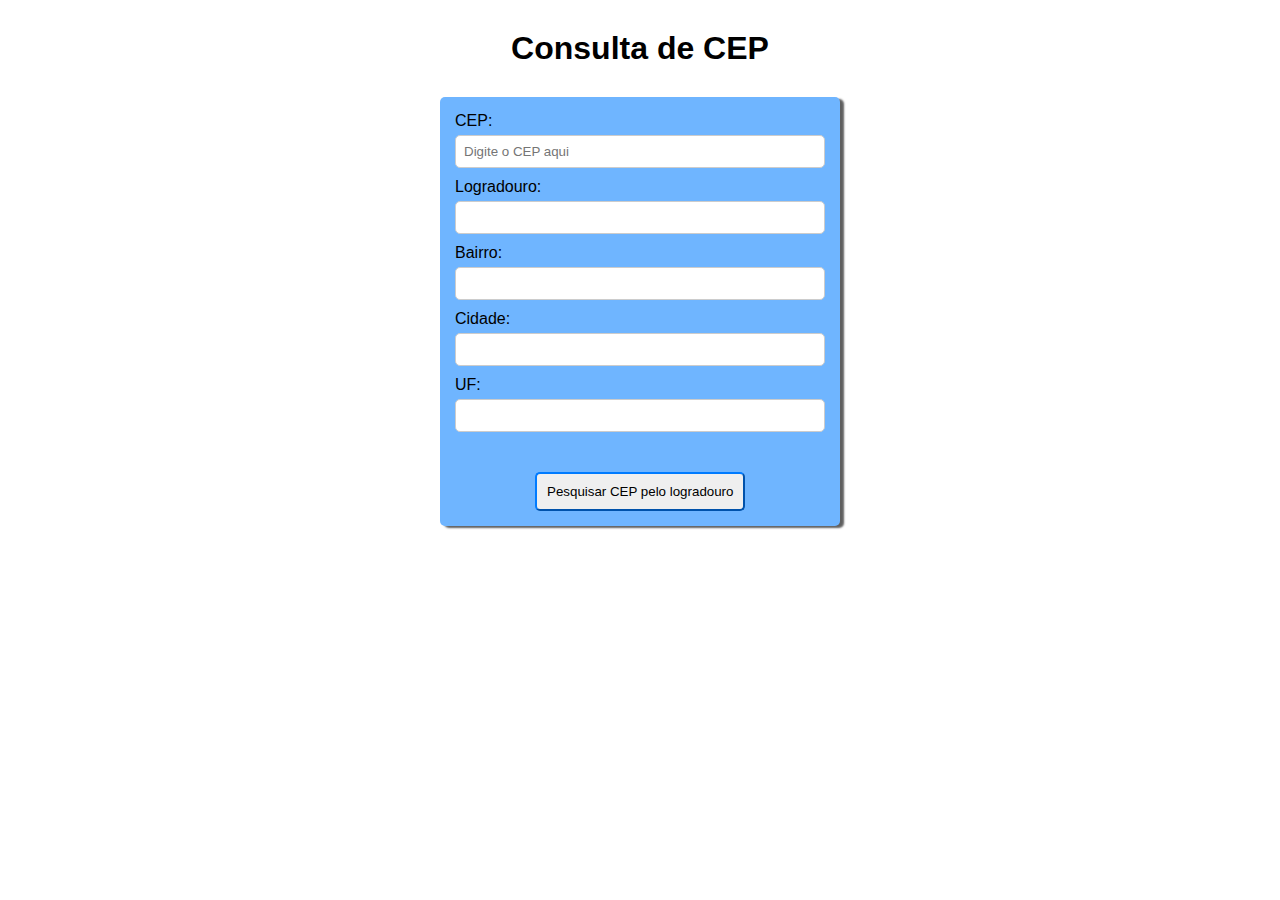
<file: index.html>
<!DOCTYPE html>
<html lang="pt-BR">
<head>
    <meta charset="UTF-8">
    <meta name="viewport" content="width=device-width, initial-scale=1.0">
    <link rel="stylesheet" href="style.css">
    <title>Consulta CEP</title>
</head>
<body>
    <h1>Consulta de CEP</h1>

    <form action="">

        <div class="controle-form">
            <label for="cep">CEP:</label>
            <input type="text" id="cep" placeholder="Digite o CEP aqui" onblur="consultaCEP(this.value)">
        </div>

        <div class="controle-form">
            <label for="logradouro">Logradouro:</label>
            <input type="text" id="logradouro">
        </div>

        <div class="controle-form">
            <label for="bairro">Bairro:</label>
            <input type="text" id="bairro">
        </div>

        <div class="controle-form">
            <label for="cidade">Cidade:</label>
            <input type="text" id="cidade">
        </div>

        <div class="controle-form">
            <label for="uf">UF:</label>
            <input type="text" id="uf">
        </div>

        <button type="button" id="pesquisaRua" onclick="pesquisarPorLogradouro()">
            Pesquisar CEP pelo logradouro
        </button>

    </form>

   

    <script src="script.js"></script>
    <!-- <script>
        document.querySelector('#cep').addEventListener('blur', () => {
            const cep = document.querySelector('#cep').value;
            consultaCEP(cep);
        });
    </script> -->
</body>
</html>
</file>
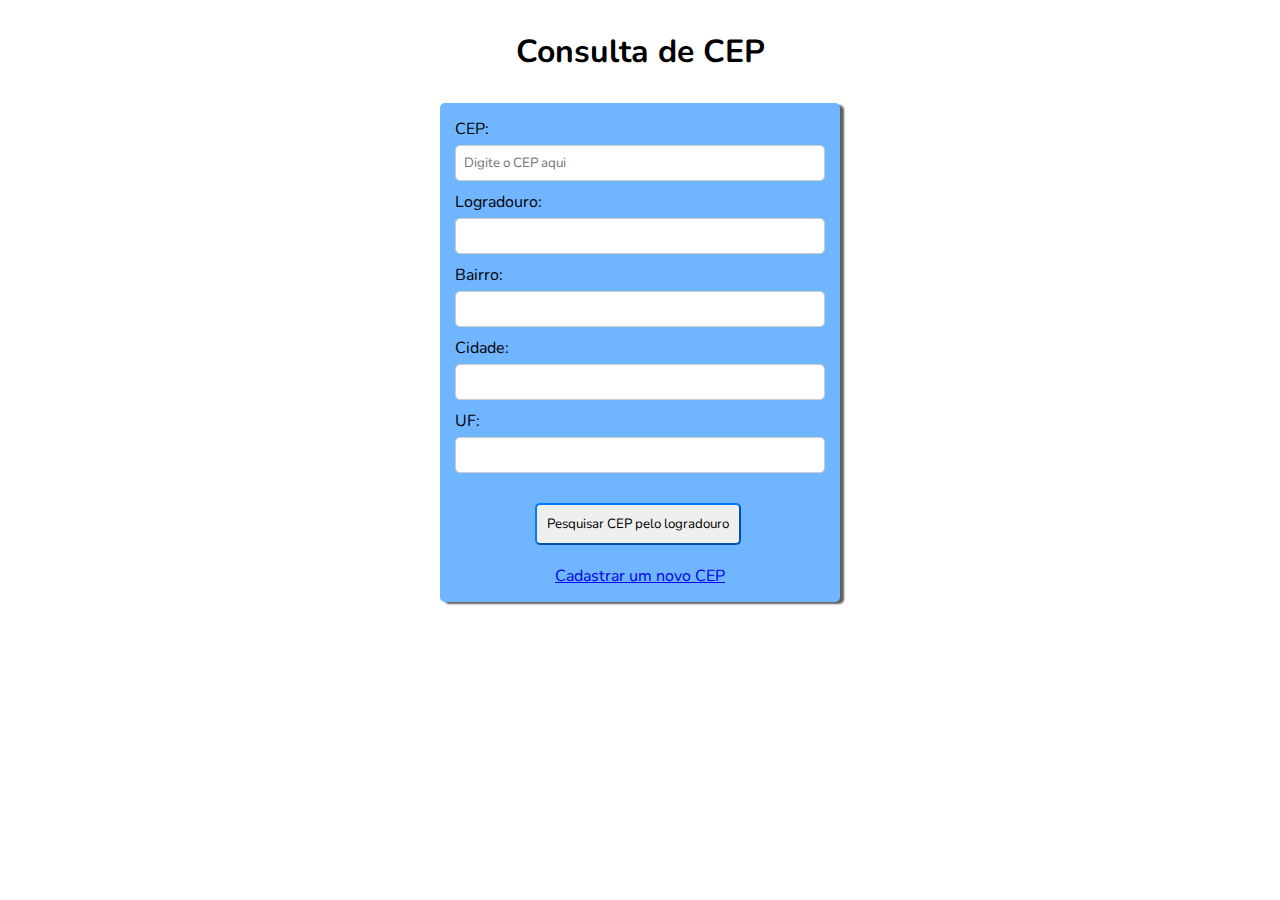
<file: public/index.html>
<!DOCTYPE html>
<html lang="pt-BR">
<head>
    <meta charset="UTF-8">
    <meta name="viewport" content="width=device-width, initial-scale=1.0">
    <link rel="stylesheet" href="style.css">
    <title>Consulta CEP</title>
</head>
<body>
    <h1>Consulta de CEP</h1>

    <form action="">

        <div class="controle-form">
            <label for="cep">CEP:</label>
            <input type="text" id="cep" placeholder="Digite o CEP aqui" onblur="consultaCEP(this.value)">
        </div>

        <div class="controle-form">
            <label for="logradouro">Logradouro:</label>
            <input type="text" id="logradouro">
        </div>

        <div class="controle-form">
            <label for="bairro">Bairro:</label>
            <input type="text" id="bairro">
        </div>

        <div class="controle-form">
            <label for="cidade">Cidade:</label>
            <input type="text" id="cidade">
        </div>

        <div class="controle-form">
            <label for="uf">UF:</label>
            <input type="text" id="uf">
        </div>

        <button type="button" id="pesquisaRua" onclick="pesquisarPorLogradouro()">
            Pesquisar CEP pelo logradouro
        </button>
        <br>
        <a href="login.html">Cadastrar um novo CEP</a>

    </form>


    <script src="script.js"></script>
    <!-- <script>
        document.querySelector('#cep').addEventListener('blur', () => {
            const cep = document.querySelector('#cep').value;
            consultaCEP(cep);
        });
    </script> -->
</body>
</html>
</file>
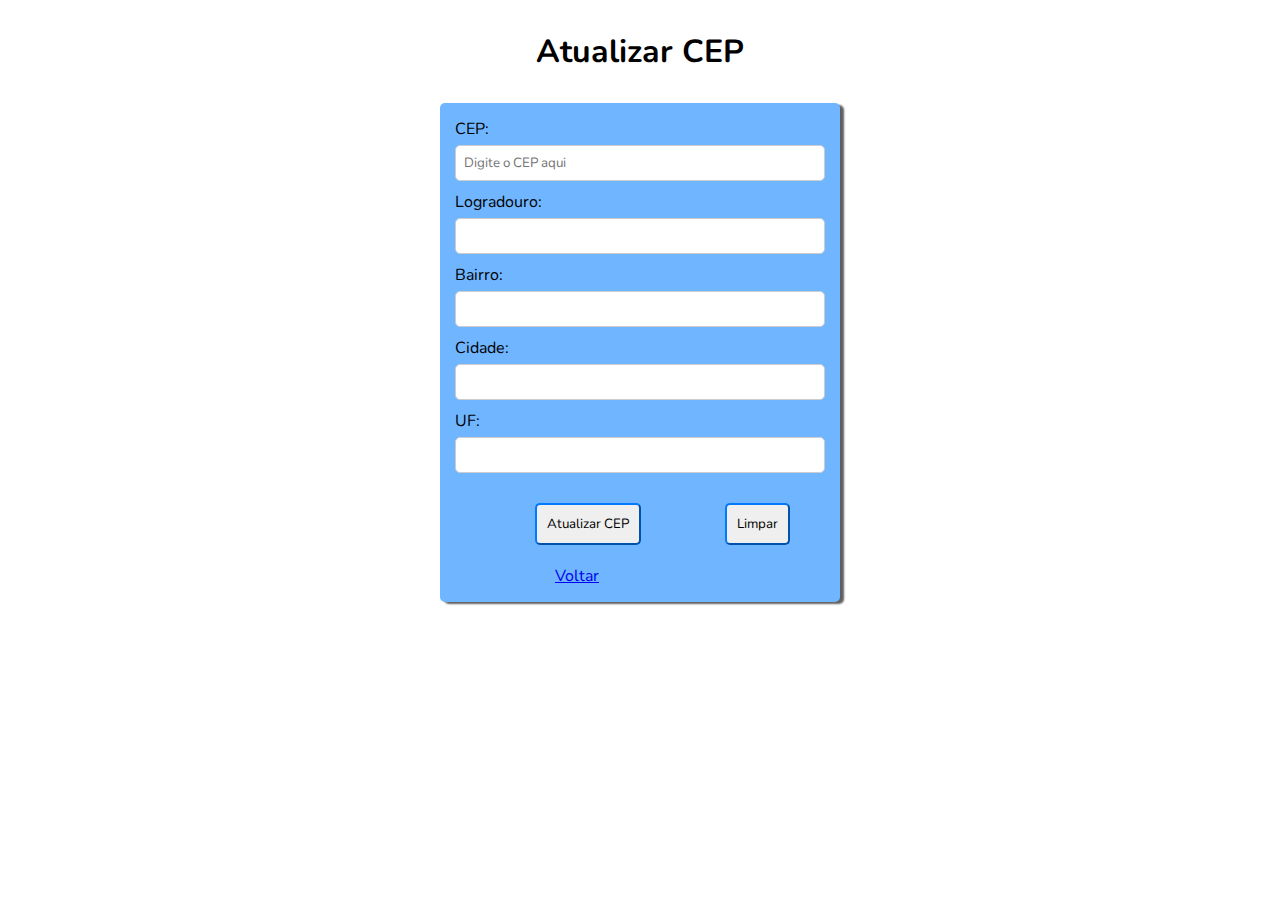
<file: public/atualizar_cep.html>
<!DOCTYPE html>
<html lang="pt-BR">
<head>
    <meta charset="UTF-8">
    <meta name="viewport" content="width=device-width, initial-scale=1.0">
    <link rel="stylesheet" href="style.css">
    <title>Atualizar CEP</title>
</head>
<body>

    <h1>Atualizar CEP</h1>

    <form action="">

        <div class="controle-form">
            <label for="cep">CEP:</label>
            <input type="text" id="cep" placeholder="Digite o CEP aqui">
        </div>

        <div class="controle-form">
            <label for="logradouro">Logradouro:</label>
            <input type="text" id="logradouro">
        </div>

        <div class="controle-form">
            <label for="bairro">Bairro:</label>
            <input type="text" id="bairro">
        </div>

        <div class="controle-form">
            <label for="cidade">Cidade:</label>
            <input type="text" id="cidade">
        </div>

        <div class="controle-form">
            <label for="uf">UF:</label>
            <input type="text" id="uf">
        </div>

        <div class="botoes">
            <button type="button" id="btAtualizar">
                Atualizar CEP
            </button>
            <button type="reset">
                Limpar
            </button>
            <a href="cadastro_cep.html">Voltar</a>
        </div>

    </form>

    <script src="script.js"></script>

    <script>
        document.querySelector('btAtualizar').addEventListener('click', () => {

            const enderecoCompleto = {
                "cep": document.querySelector('#cep').value,
                "logradouro": document.querySelector('#logradouro').value,
                "bairro": document.querySelector('#bairro').value,
                "cidade": document.querySelector('#cidade').value,
                "uf": document.querySelector('#uf').value
            }

            atualizarCep(enderecoCompleto);
        });
    </script>
</body>
</html>
</file>
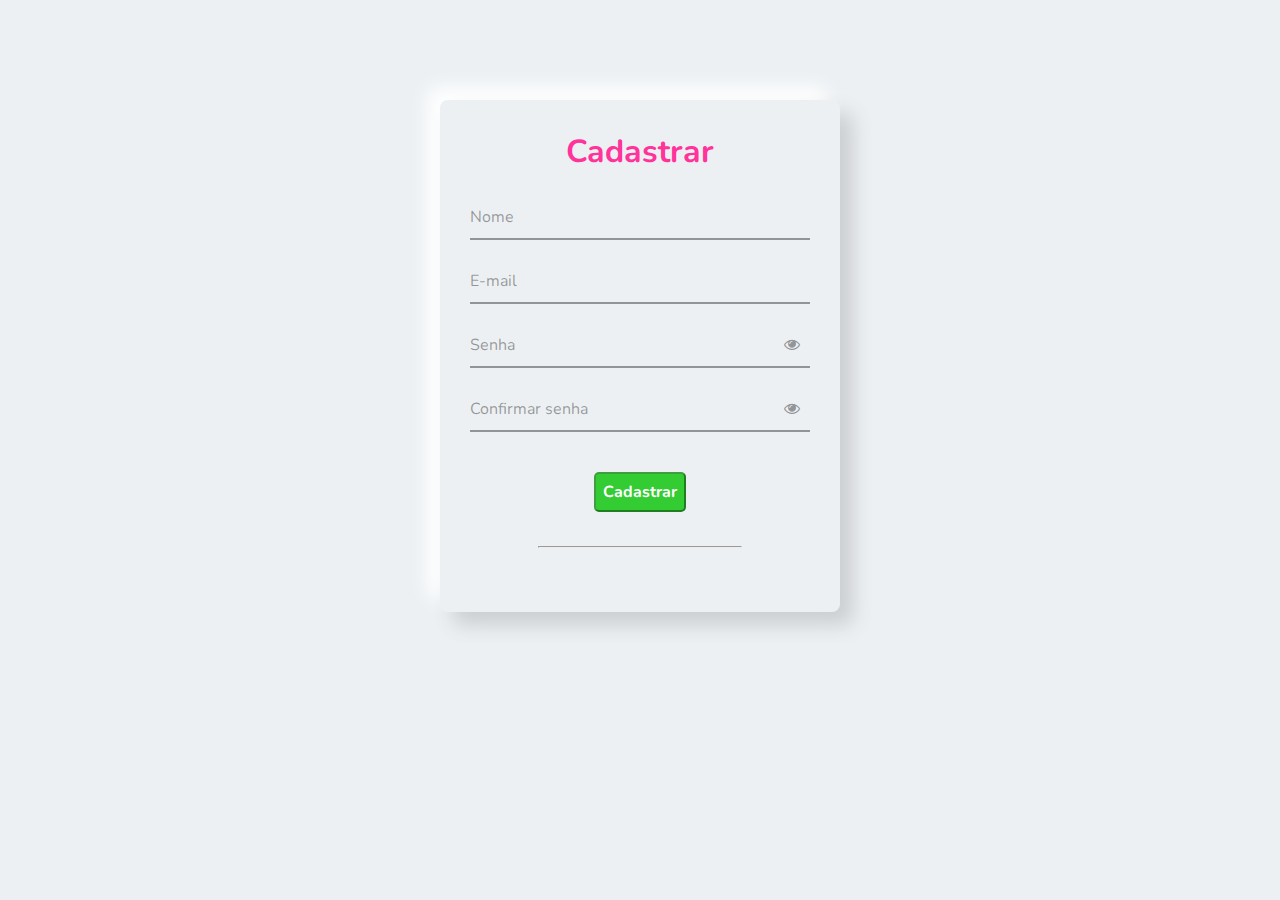
<file: public/cadastrar_usuario.html>
<!DOCTYPE html>
<html lang="pt-BR">
<head>
    <meta charset="UTF-8">
    <meta name="viewport" content="width=device-width, initial-scale=1.0">
    <link rel="stylesheet" href="style2.css">
    <link rel="stylesheet" href="https://stackpath.bootstrapcdn.com/font-awesome/4.7.0/css/font-awesome.min.css">
    <title>Cadastrar Usuário</title>
</head>
<body>
    <div class="container">
        <div class="card">
            <h1>Cadastrar</h1>

            <div id="msgError"></div>
            <div id="msgSuccess"></div>

            <div class="label-float">
                <input type="text" id="nome" placeholder="" required>
                <label id="labelNome" for="Nome">Nome</label>
            </div>

            <div class="label-float">
                <input type="email" id="email" placeholder="" required>
                <label id="labelEmail" for="E-mail">E-mail</label>
            </div>

            <div class="label-float">
                <input type="password" id="senha" class="senha" placeholder="" required>
                <label id="labelSenha" for="Senha">Senha</label>
                <i class="fa fa-eye" aria-hidden="true"></i>

            </div>

            <div class="label-float">
                <input type="password" id="confirmeSenha" placeholder="" required>
                <label id="labelConfirmeSenha" for="Confirmar-senha">Confirmar senha</label>
                <i id="verConfirmeSenha" class="fa fa-eye" aria-hidden="true"></i>
            </div>

            <div class="justify-center">
                <button onclick="cadastrar()">Cadastrar</button>
            </div>
            
            <div class="justify-center">
                <hr>
            </div>

        </div>

    </div>

    <script src="script.js"></script>
</body>
</html>
</file>
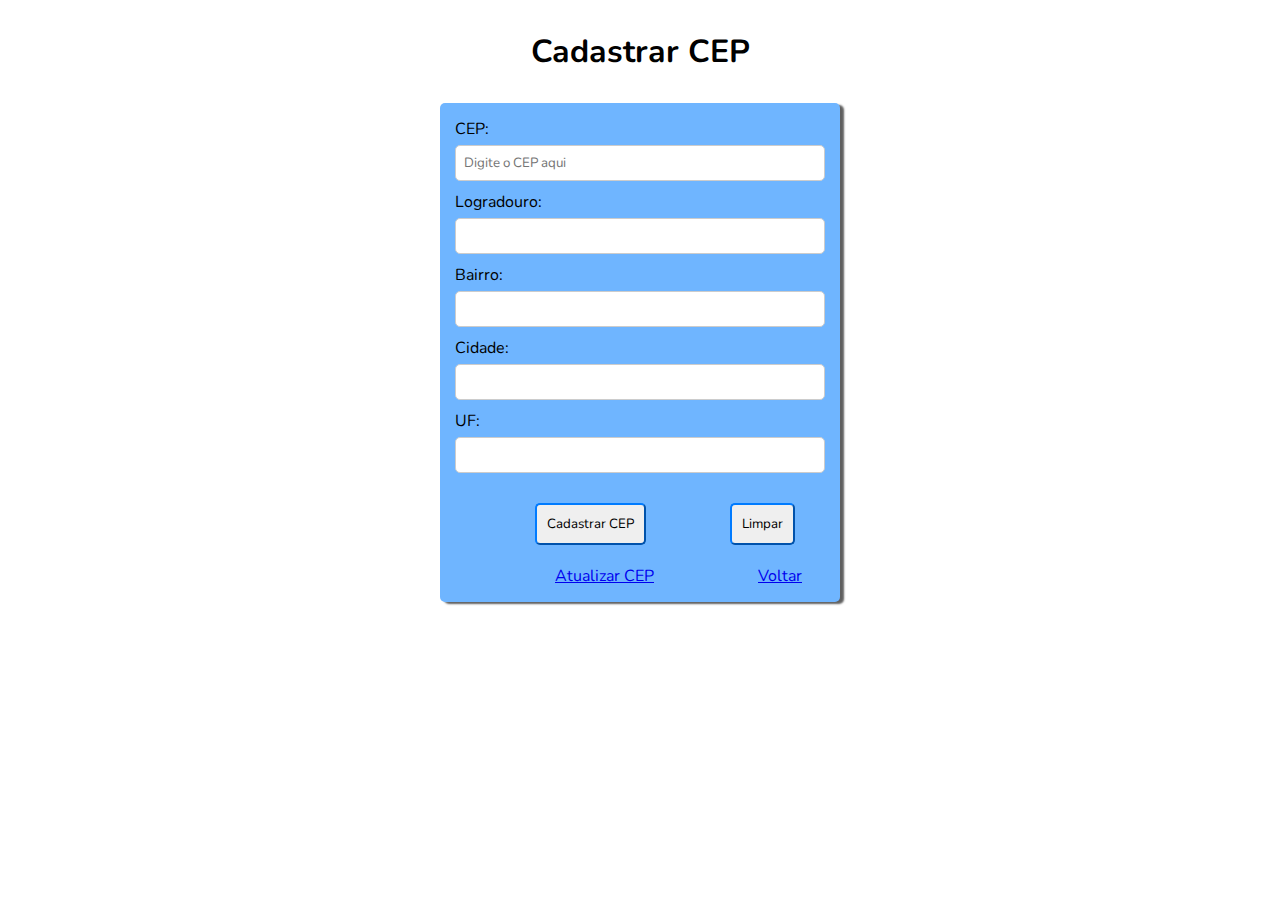
<file: public/cadastro_cep.html>
<!DOCTYPE html>
<html lang="pt-BR">
<head>
    <meta charset="UTF-8">
    <meta name="viewport" content="width=device-width, initial-scale=1.0">
    <link rel="stylesheet" href="style.css">
    <title>Cadastro de cep</title>
</head>
<body>

    <h1>Cadastrar CEP</h1>

    <form action="">

        <div class="controle-form">
            <label for="cep">CEP:</label>
            <input type="text" id="cep" placeholder="Digite o CEP aqui">
        </div>

        <div class="controle-form">
            <label for="logradouro">Logradouro:</label>
            <input type="text" id="logradouro">
        </div>

        <div class="controle-form">
            <label for="bairro">Bairro:</label>
            <input type="text" id="bairro">
        </div>

        <div class="controle-form">
            <label for="cidade">Cidade:</label>
            <input type="text" id="cidade">
        </div>

        <div class="controle-form">
            <label for="uf">UF:</label>
            <input type="text" id="uf">
        </div>

        <div class="botoes">
            <button type="button" id="btCadastrar">
                Cadastrar CEP
            </button>
            <button type="reset">
                Limpar
            </button>
        </div>

        <a href="atualizar_cep.html">Atualizar CEP</a>

        <a href="index.html">Voltar</a>

    </form>

    <script src="script.js"></script>

    <script>
        document.querySelector('#btCadastrar').addEventListener('click', () => {

            const enderecoCompleto = {
                "cep": document.querySelector('#cep').value,
                "logradouro": document.querySelector('#logradouro').value,
                "bairro": document.querySelector('#bairro').value,
                "cidade": document.querySelector('#cidade').value,
                "uf": document.querySelector('#uf').value
            }

            cadastrarCep(enderecoCompleto);
        });
    </script>
</body>
</html>
</file>
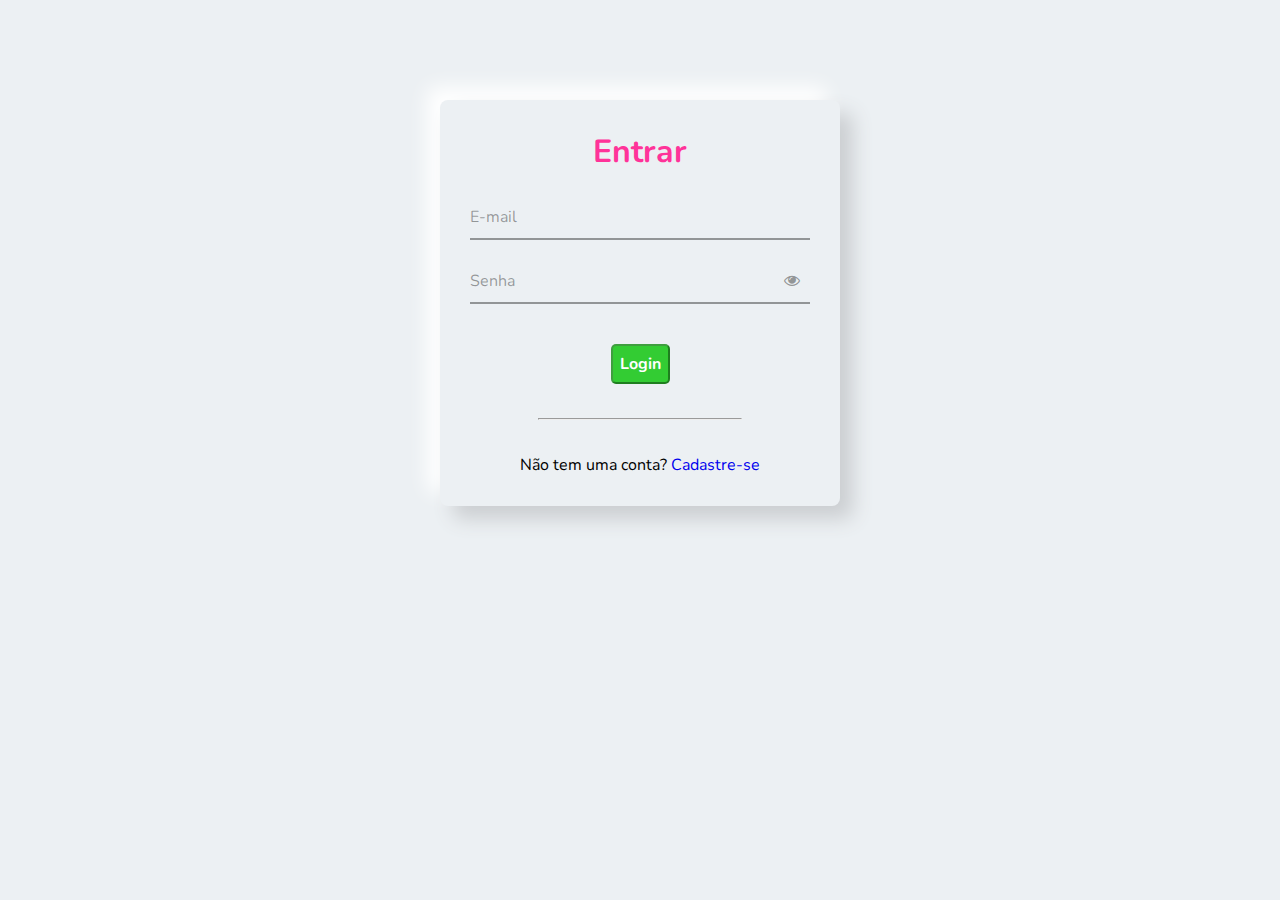
<file: public/login.html>
<!DOCTYPE html>
<html lang="pt-BR">
<head>
    <meta charset="UTF-8">
    <meta name="viewport" content="width=device-width, initial-scale=1.0">
    <link rel="stylesheet" href="style2.css">
    <link rel="stylesheet" href="https://stackpath.bootstrapcdn.com/font-awesome/4.7.0/css/font-awesome.min.css">
    <title>Login do Usuário</title>
</head>
<body>
    <div class="container">
        <div class="card">
            <h1>Entrar</h1>

            <div class="label-float">
                <input type="email" placeholder="" required>
                <label for="E-mail">E-mail</label>
            </div>

            <div class="label-float">
                <input type="password" class="senha" placeholder="" required>
                <label for="Senha">Senha</label>
                <i class="fa fa-eye" aria-hidden="true"></i>

            </div>

            <div class="justify-center">
                <button>Login</button>
            </div>
            
            <div class="justify-center">
                <hr>
            </div>

            <p>
                Não tem uma conta?
                <a href="cadastrar_usuario.html">Cadastre-se</a>
            </p>
            
        </div>

    </div>

    <script src="script.js"></script>
</body>
</html>
</file>
<file: style.css>
*{
    margin: 0;
    padding: 0;
    box-sizing: border-box;
    font-family: Arial, Helvetica, sans-serif;
}

body {
    font-family: Arial, sans-serif;
    margin: 0;
    padding: 0;
    box-sizing: border-box;
}

h1 {
    text-align: center;
    margin: 30px 0 30px 0;
}

form {
    max-width: 400px;
    margin: 0 auto;
    background-color: #6fb5ff;
    border-radius: 5px;
    padding: 15px;
    box-shadow: 4px 2px 2px rgba(0, 0, 0, 0.629);  
}

.controle-form {
    margin-bottom: 10px;
    max-width: 380px;
}

label {
    display: block;
    margin-bottom: 5px;
}

input[type="text"] {
    width: 100%;
    padding: 8px;
    border: 1px solid #ccc;
    border-radius: 5px;
}

input[type="text"]:focus {
    outline: none;
    border-color: #007bff;
}

button {
    margin-top: 30px;
    margin-left: 80px;
    padding: 10px;
    border-radius: 5px;
    outline: none;
    border-color: #007bff;
}
</file>
<file: public/style.css>
@import url('https://fonts.googleapis.com/css2?family=Nunito:ital,wght@0,200..1000;1,200..1000&display=swap');

*{
    margin: 0;
    padding: 0;
    box-sizing: border-box;
    font-family: 'Nunito', sans-serif;
}

body {
    background-image: url(https://images.unsplash.com/photo-1716668596098-40ff5f73fb9e?q=80&w=2072&auto=format&fit=crop&ixlib=rb-4.0.3&ixid=M3wxMjA3fDB8MHxwaG90by1wYWdlfHx8fGVufDB8fHx8fA%3D%3D);

    background-repeat: no-repeat;
    background-size: cover;
    background-attachment: fixed;
}

h1 {
    text-align: center;
    margin: 30px 0 30px 0;
}

form {
    max-width: 400px;
    margin: 0 auto;
    background-color: #6fb5ff;
    border-radius: 5px;
    padding: 15px;
    box-shadow: 4px 2px 2px rgba(0, 0, 0, 0.629);  
}

.controle-form {
    margin-bottom: 10px;
    max-width: 380px;
}

label {
    display: block;
    margin-bottom: 5px;
}

input {
    width: 100%;
    padding: 8px;
    border: 1px solid #ccc;
    border-radius: 5px;
}


input:focus {
    outline: none;
    border-color: #007bff;
}

button {
    margin-top: 20px;
    margin-left: 80px;
    margin-bottom: 20px;
    padding: 10px;
    border-radius: 5px;
    outline: none;
    border-color: #007bff;
    cursor: pointer;
}

button:hover{
    background-color: #007bff;
    color: azure;
}

a {
    margin-left: 100px;
}
</file>
<file: public/style2.css>
@import url('https://fonts.googleapis.com/css2?family=Nunito:ital,wght@0,200..1000;1,200..1000&display=swap');

*{
    margin: 0;
    padding: 0;
    box-sizing: border-box;
    font-family: 'Nunito', sans-serif;
}

body {
    background-color: #ecf0f3;
}

.container {
    display: flex;
    justify-content: center;
    width: 100%;
}

.card {
    margin-top: 100px;
    margin-bottom: 20px;
    padding: 30px;
    border-radius: 8px;
    width: 400px;
    box-shadow: 13px 13px 20px #cbced1,
               -13px -13px 20px #ffffff;
}

h1 {
    text-align: center;
    margin-bottom: 20px;
    color: #ff3399;

}

.label-float input {
    width: 100%;
    padding: 5px 5px;
    display: inline-block;
    border: 0;
    border-bottom: 2px solid rgba(0, 0, 0, 0.379);
    background-color: transparent;
    outline: none;
    min-width: 180px;
    font-size: 16px;
    transition: all .3s ease-out;
    border-radius: 0;
}

.label-float input:focus {
    border-bottom: 2px solid rgba(0, 0, 0, 0.379);
}

.label-float {
    position: relative;
    padding-top: 13px;
    margin-top: 5%;
    margin-top: 5%;
}


.label-float label {
    color: rgba(0, 0, 0, 0.379);
    pointer-events: none;
    position: absolute;
    top: 0;
    left: 0;
    margin-top: 13px;
    transition: all .3s ease-out;
} 

.label-float input:focus + label,
.label-float input:valid + label {
    font-size: 13px;
    margin-top: 0;
}

button {
    background: #33cc33;
    color: #fff;
    border-color: rgba(0, 0, 0, 0.379);
    padding: 7px;
    border-radius: 5px;
    font-weight: bold;
    font-size: 16px;
    margin-top: 40px;
    cursor: pointer;
    outline: none;
}

button:hover {
    box-shadow: inset 5px 5px 8px #2eb82e,
    inset -5px -5px 8px #33cc33;
}

.justify-center {
    display: flex;
    justify-content: center;
}

hr {
    margin-top: 10%;
    margin-bottom: 10%;
    width: 60%;
}

p {
    text-align: center;
    font-size: 16px;
}

a{
    text-decoration: none;
    transition: all .3s ease-out;
}

a:hover {
    color: #33ccff;
}

.fa-eye {
    position: absolute;
    top: 15px;
    right: 10px;
    cursor: pointer;
    color: rgba(0, 0, 0, 0.379);;
}

#msgError {
    text-align: center;
    color: #ff0000;
    background-color: #ffbbbb;
    padding: 10px;
    border-radius: 5px;
    display: none;
}

#msgSuccess {
    text-align: center;
    color: #00bb00;
    background-color: #bbffbe;
    padding: 10px;
    border-radius: 5px;
    display: none;
}
</file>
